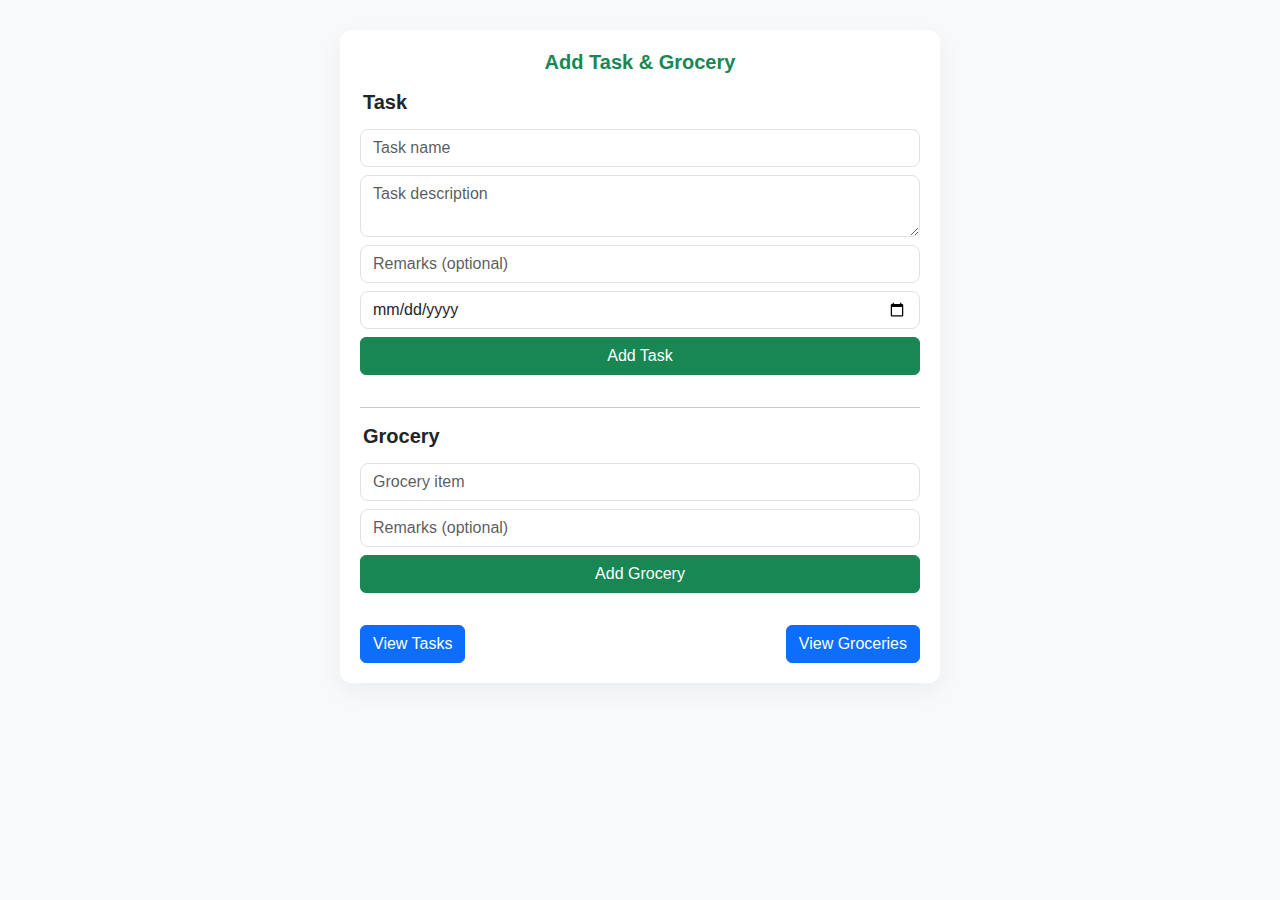
<file: index.html>
<!DOCTYPE html>
<html lang="en">
<head>
<meta charset="UTF-8">
<meta name="viewport" content="width=device-width, initial-scale=1.0">
<title>Add Task & Grocery</title>
<link rel="shortcut icon" href="./image/check.png" type="image/x-icon">
<link href="https://cdn.jsdelivr.net/npm/bootstrap@5.3.3/dist/css/bootstrap.min.css" rel="stylesheet">
<link rel="stylesheet" href="style.css">
</head>
<body>
<div class="container">

  <h5 class="text-center text-success mb-3">Add Task & Grocery</h5>

  <!-- TASK FORM -->
  <div class="mb-4">
    <h6>Task</h6>
    <input id="taskInput" class="form-control mb-2" placeholder="Task name">
    <textarea id="taskDesc" class="form-control mb-2" placeholder="Task description"></textarea>
    <input id="taskRemark" class="form-control mb-2" placeholder="Remarks (optional)">
    <input id="taskDate" type="date" class="form-control mb-2">
    <button id="addTaskBtn" class="btn btn-success w-100 mb-2">Add Task</button>
    <div id="taskMsg" class="alert alert-success" style="display:none;"></div>
  </div>

  <hr>

  <!-- GROCERY FORM -->
  <div class="mb-4">
    <h6>Grocery</h6>
    <input id="groceryInput" class="form-control mb-2" placeholder="Grocery item">
    <input id="groceryRemark" class="form-control mb-2" placeholder="Remarks (optional)">
    <button id="addGroceryBtn" class="btn btn-success w-100 mb-2">Add Grocery</button>
    <div id="groceryMsg" class="alert alert-success" style="display:none;"></div>
  </div>

  <div class="d-flex justify-content-between">
    <a href="tasks.html" class="btn btn-primary">View Tasks</a>
    <a href="groceries.html" class="btn btn-primary">View Groceries</a>
  </div>

</div>

<script>
let tasks = JSON.parse(localStorage.getItem("tasks")) || [];
let groceries = JSON.parse(localStorage.getItem("groceries")) || [];
const save = () => { 
  localStorage.setItem("tasks", JSON.stringify(tasks)); 
  localStorage.setItem("groceries", JSON.stringify(groceries)); 
}

// Show success message
function showMessage(id, msg){
  const el = document.getElementById(id);
  el.innerText = msg;
  el.style.display="block";
  setTimeout(()=>{ el.style.display="none"; },2000);
}

// Add Task
document.getElementById("addTaskBtn").onclick = ()=>{
  const name = document.getElementById("taskInput").value.trim();
  if(!name) return alert("Enter task name");
  const desc = document.getElementById("taskDesc").value.trim();
  tasks.push({
    id: Date.now(),
    name,
    description: desc,
    remark: document.getElementById("taskRemark").value,
    date: document.getElementById("taskDate").value || new Date().toISOString().split("T")[0],
    status: "Pending"
  });
  save();
  document.getElementById("taskInput").value="";
  document.getElementById("taskDesc").value="";
  document.getElementById("taskRemark").value="";
  document.getElementById("taskDate").value="";
  showMessage("taskMsg", `Task "${name}" added successfully!`);
}

// Add Grocery
document.getElementById("addGroceryBtn").onclick = ()=>{
  const name = document.getElementById("groceryInput").value.trim();
  if(!name) return alert("Enter grocery item");
  groceries.push({
    id: Date.now(),
    name,
    remark: document.getElementById("groceryRemark").value,
    status: "Pending"
  });
  save();
  document.getElementById("groceryInput").value="";
  document.getElementById("groceryRemark").value="";
  showMessage("groceryMsg", `Grocery "${name}" added successfully!`);
}
</script>
</body>
</html>
</file>
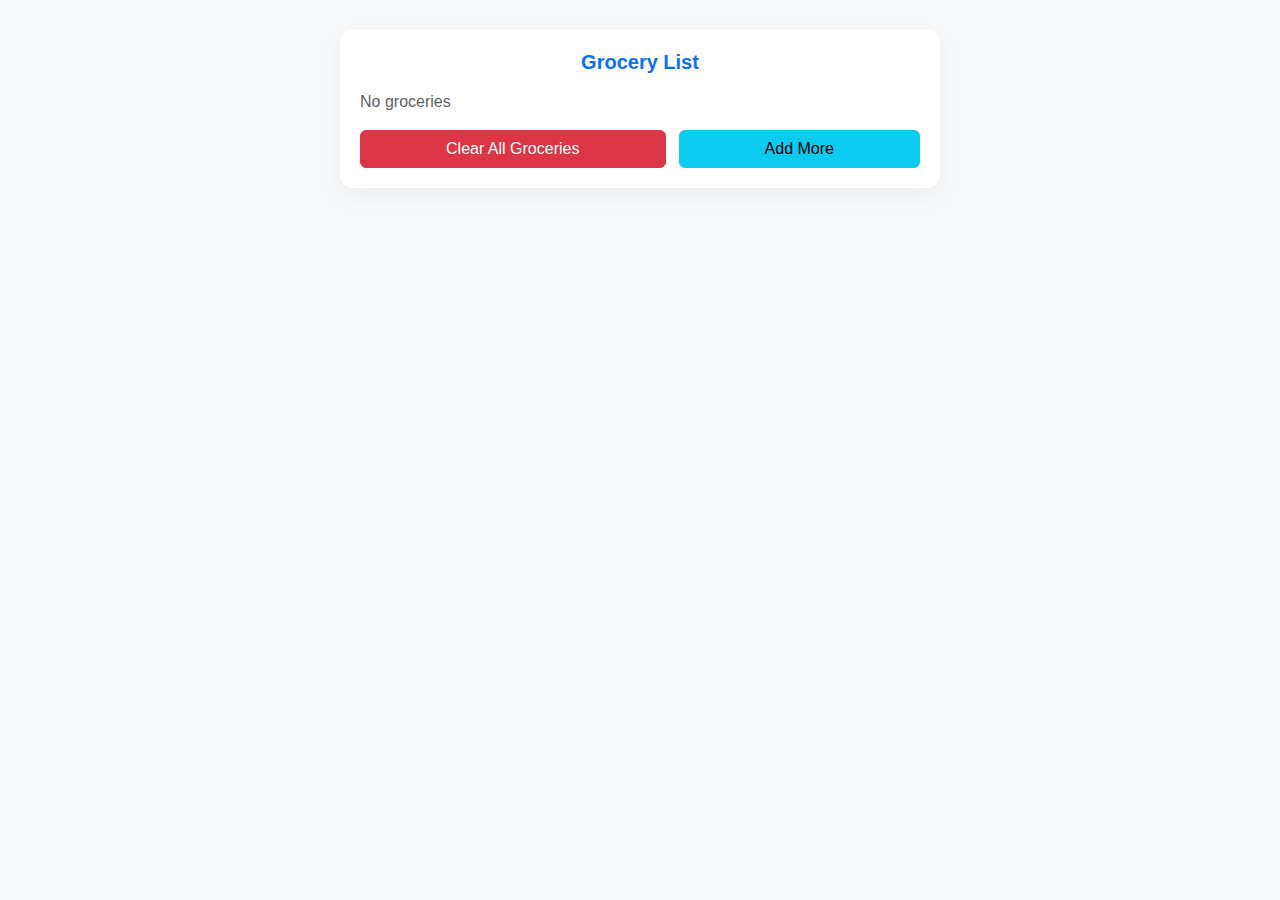
<file: groceries.html>
<!DOCTYPE html>
<html lang="en">
<head>
<meta charset="UTF-8">
<meta name="viewport" content="width=device-width, initial-scale=1.0">
<title>Grocery List</title>
<link href="https://cdn.jsdelivr.net/npm/bootstrap@5.3.3/dist/css/bootstrap.min.css" rel="stylesheet">
<link rel="stylesheet" href="style.css">
</head>
<body>
<div class="container">
    <h5 class="text-center text-primary mb-3">Grocery List</h5>
    <div id="groceryList"></div>

    <div class="d-flex gap-2 mt-2">
        <button id="clearGroceries" class="btn btn-danger flex-fill">Clear All Groceries</button>
        <a href="index.html" class="btn btn-info flex-fill">Add More</a>
    </div>
</div>

<script>
let groceries = JSON.parse(localStorage.getItem("groceries")) || [];
const save = () => { localStorage.setItem("groceries", JSON.stringify(groceries)); }

function renderGroceries(){
    const list = document.getElementById("groceryList");
    list.innerHTML = "";
    if(groceries.length === 0){
        list.innerHTML = "<p class='text-muted'>No groceries</p>";
        return;
    }

    groceries.forEach(g => {
        const card = document.createElement("div");
        card.className = "card-item";
        card.innerHTML = `
            <div class="d-flex justify-content-between align-items-center">
                <strong class="task-name">${g.name}</strong>
                <button class="delete-btn">&times;</button>
            </div>
            <input type="text" class="form-control form-control-sm mt-1 remark" value="${g.remark}" placeholder="Remarks...">
            <select class="form-select form-select-sm mt-1">
                <option ${g.status==="Pending"?"selected":""}>Pending</option>
                <option ${g.status==="Bought"?"selected":""}>Bought</option>
            </select>
        `;

        card.querySelector(".delete-btn").onclick = () => {
            groceries = groceries.filter(x => x.id !== g.id);
            save();
            renderGroceries();
        }

        card.querySelector(".remark").oninput = e => { g.remark = e.target.value; save(); }
        card.querySelector("select").onchange = e => { g.status = e.target.value; save(); }

        list.appendChild(card);
    });
}

document.getElementById("clearGroceries").onclick = () => {
    if(confirm("Clear all groceries?")){
        groceries = [];
        save();
        renderGroceries();
    }
}

renderGroceries();
</script>
</body>
</html>
</file>
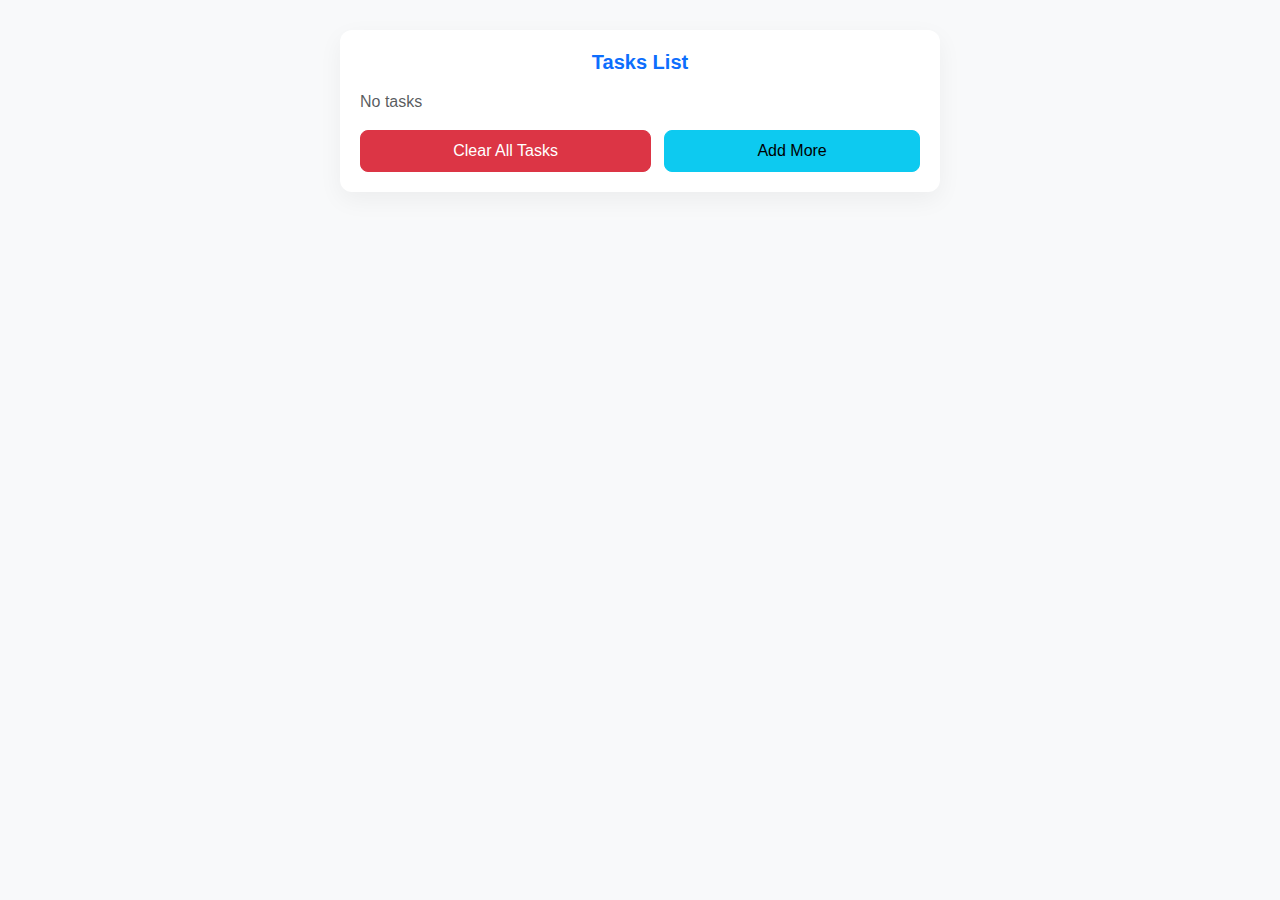
<file: tasks.html>
<!DOCTYPE html>
<html lang="en">
<head>
<meta charset="UTF-8">
<meta name="viewport" content="width=device-width, initial-scale=1.0">
<title>Tasks List</title>
<link href="https://cdn.jsdelivr.net/npm/bootstrap@5.3.3/dist/css/bootstrap.min.css" rel="stylesheet">
<link rel="stylesheet" href="style.css">
</head>
<body>
<div class="container">
    <h5 class="text-center text-primary mb-3">Tasks List</h5>
    <div id="taskList"></div>

    <div class="d-flex gap-2 mt-2">
        <button id="clearTasks" class="btn btn-danger btn-1 flex-fill">Clear All Tasks</button>
        <a href="index.html" class="btn btn-info btn-2 flex-fill">Add More</a>
    </div>
</div>

<script>
let tasks = JSON.parse(localStorage.getItem("tasks")) || [];
const save = () => { localStorage.setItem("tasks", JSON.stringify(tasks)); }

function renderTasks(){
    const list = document.getElementById("taskList");
    list.innerHTML = "";
    if(tasks.length === 0){
        list.innerHTML = "<p class='text-muted'>No tasks</p>";
        return;
    }

    tasks.forEach(t => {
        const card = document.createElement("div");
        card.className = "card-item";
        card.innerHTML = `
            <div class="d-flex justify-content-between align-items-center">
                <strong class="task-name">${t.name}</strong>
                <button class="delete-btn">&times;</button>
            </div>
            <textarea class="form-control form-control-sm mt-1 description" placeholder="Description...">${t.description || ""}</textarea>
            <input type="text" class="form-control form-control-sm mt-1 remark" value="${t.remark}" placeholder="Remarks...">
            <select class="form-select form-select-sm mt-1">
                <option ${t.status==="Pending"?"selected":""}>Pending</option>
                <option ${t.status==="In Progress"?"selected":""}>In Progress</option>
                <option ${t.status==="Done"?"selected":""}>Done</option>
            </select>
            <input type="date" class="form-control form-control-sm mt-1 date" value="${t.date}">
        `;

        // Delete
        card.querySelector(".delete-btn").onclick = () => {
            tasks = tasks.filter(x => x.id !== t.id);
            save();
            renderTasks();
        }

        // Editable fields
        card.querySelector(".description").oninput = e => { t.description = e.target.value; save(); }
        card.querySelector(".remark").oninput = e => { t.remark = e.target.value; save(); }
        card.querySelector("select").onchange = e => { t.status = e.target.value; save(); }
        card.querySelector(".date").onchange = e => { t.date = e.target.value; save(); }

        list.appendChild(card);
    });
}

document.getElementById("clearTasks").onclick = () => {
    if(confirm("Clear all tasks?")){
        tasks = [];
        save();
        renderTasks();
    }
}

renderTasks();
</script>
</body>
</html>
</file>
<file: style.css>
/* =========================
   BODY & CONTAINER
============================ */
body {
    background: #f8f9fa;
    font-family: 'Poppins', sans-serif;
    margin: 0;
    padding: 0;
}

/* Shorter width for desktop & tablet */
.container {
    max-width: 600px !important; /* shorter width */
    margin: 30px auto;
    background: #fff;
    padding: 20px;
    border-radius: 12px;
    box-shadow: 0 8px 25px rgba(0,0,0,0.05);
}

/* Headings */
h5 { font-weight: 700; }
h6 {
    font-size: 20px !important;
    font-weight: 600 !important;
    margin-left: 3px !important;
    margin-bottom: 15px !important;
}

/* Form Elements */
input, textarea, select {
    border-radius: 8px !important;
}

/* Buttons */
.btn-1, .btn-2 {
    padding: 8px 12px;
    font-size: 16px;
    border-radius: 8px;
}
.btn + .btn { margin-left: 5px; }

/* =========================
   CARD ITEMS
============================ */
.card-item {
    background: #f2f2f2;
    padding: 10px;
    border-radius: 10px;
    margin-bottom: 10px;
    transition: transform 0.3s ease, box-shadow 0.3s ease;
}

.card-item:hover {
    transform: translateY(-2px);
    box-shadow: 0 8px 20px rgba(0,0,0,0.1);
}

/* Card header (Name + Delete) */
.card-item > .d-flex:first-child {
    padding: 6px 12px;
    margin-bottom: 5px;
    background: #e9ecef;
    border-radius: 8px;
    display: flex;
    align-items: center;
    justify-content: space-between;
    flex-wrap: nowrap;
    overflow: hidden;
}

.card-item .task-name {
    font-weight: 600;
    font-size: 20px; /* increased font size for task/grocery heading */
    white-space: nowrap;
    overflow: hidden;
    text-overflow: ellipsis;
    flex-grow: 1;
    margin-right: 10px;
}

.card-item .delete-btn {
    background: red;
    color: #fff;
    border: none;
    border-radius: 50%;
    width: 28px;
    height: 28px;
    display: flex;
    align-items: center;
    justify-content: center;
    font-size: 16px;
    font-weight: bold;
    cursor: pointer;
    flex-shrink: 0;
    transition: transform 0.2s ease;
}

.card-item .delete-btn:hover {
    transform: scale(1.3) rotate(-10deg);
}

/* Editable fields inside cards */
.card-item textarea,
.card-item input,
.card-item select {
    margin-top: 5px;
}

/* Alerts */
.alert-success {
    padding: 5px 10px;
    font-size: 0.9rem;
    margin-top: 5px;
    border-radius: 6px;
}

/* Mobile adjustments */
@media(max-width: 576px){
    .container { max-width: 90% !important; } /* full width on mobile */
    .btn-1, .btn-2 { font-size: 14px; padding: 6px 8px; }
    h6{font-size: 20px;}
}
</file>
